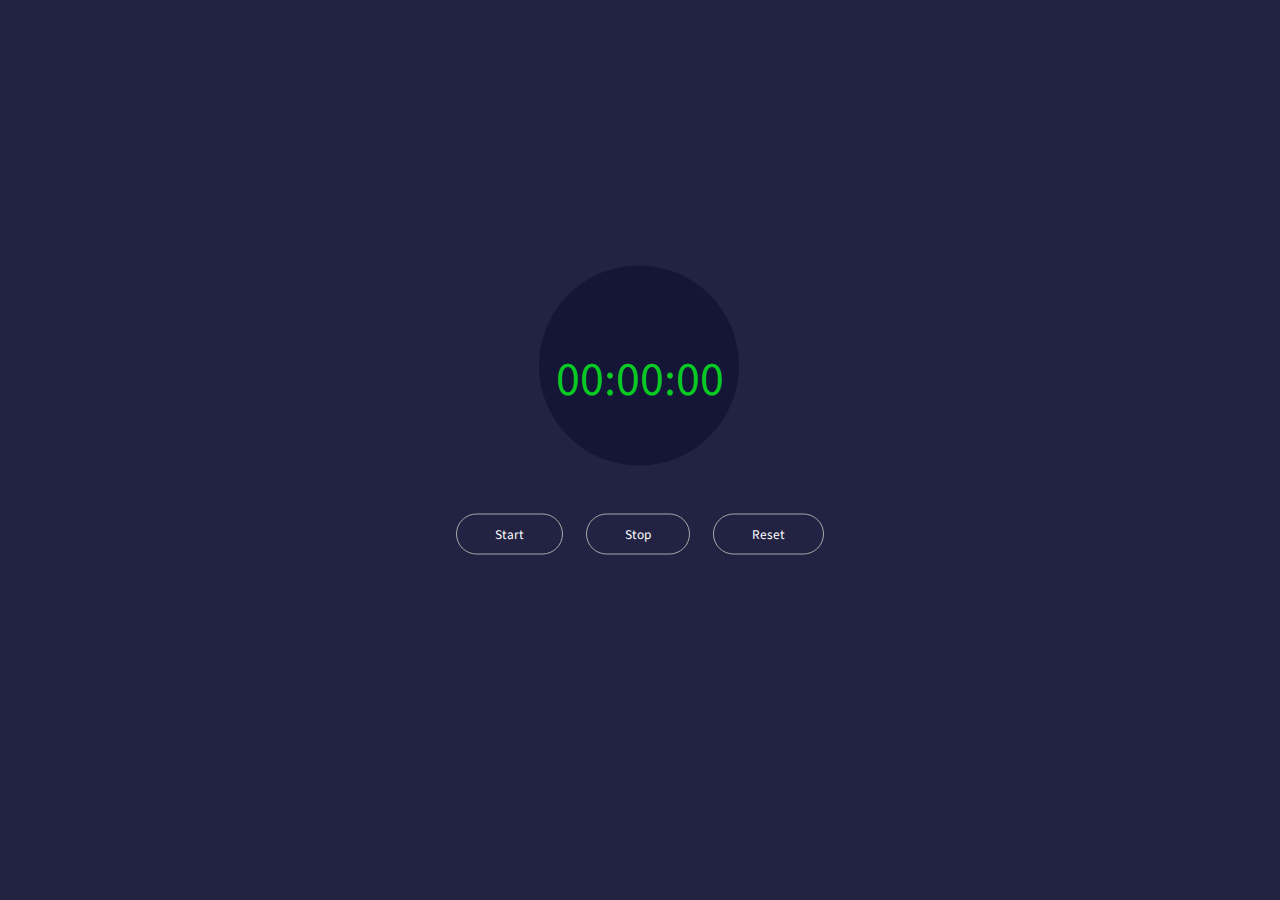
<file: PRODIGY_WD_02/Stopwatch/index.html>
<!DOCTYPE html>
<html lang="en">
<head>
    <meta charset="UTF-8">
    <meta name="viewport" content="width=device-width, initial-scale=1.0">
    <title>Stopwatch</title>
    <link rel="stylesheet" href="style.css">
</head>
<body>
    <div class="container">
        <div class="wrapper">
            <p>
                <span class="mins">00</span>:<span class="seconds">00</span>:<span class="tens">00</span>
            </p> <br>
            <button class="btn-start">Start</button>
            <button class="btn-stop">Stop</button>
            <button class="btn-reset">Reset</button>
            </div>
        </div>
    </div>
    <script src="script.js"></script>
</body>
</html>
</file>
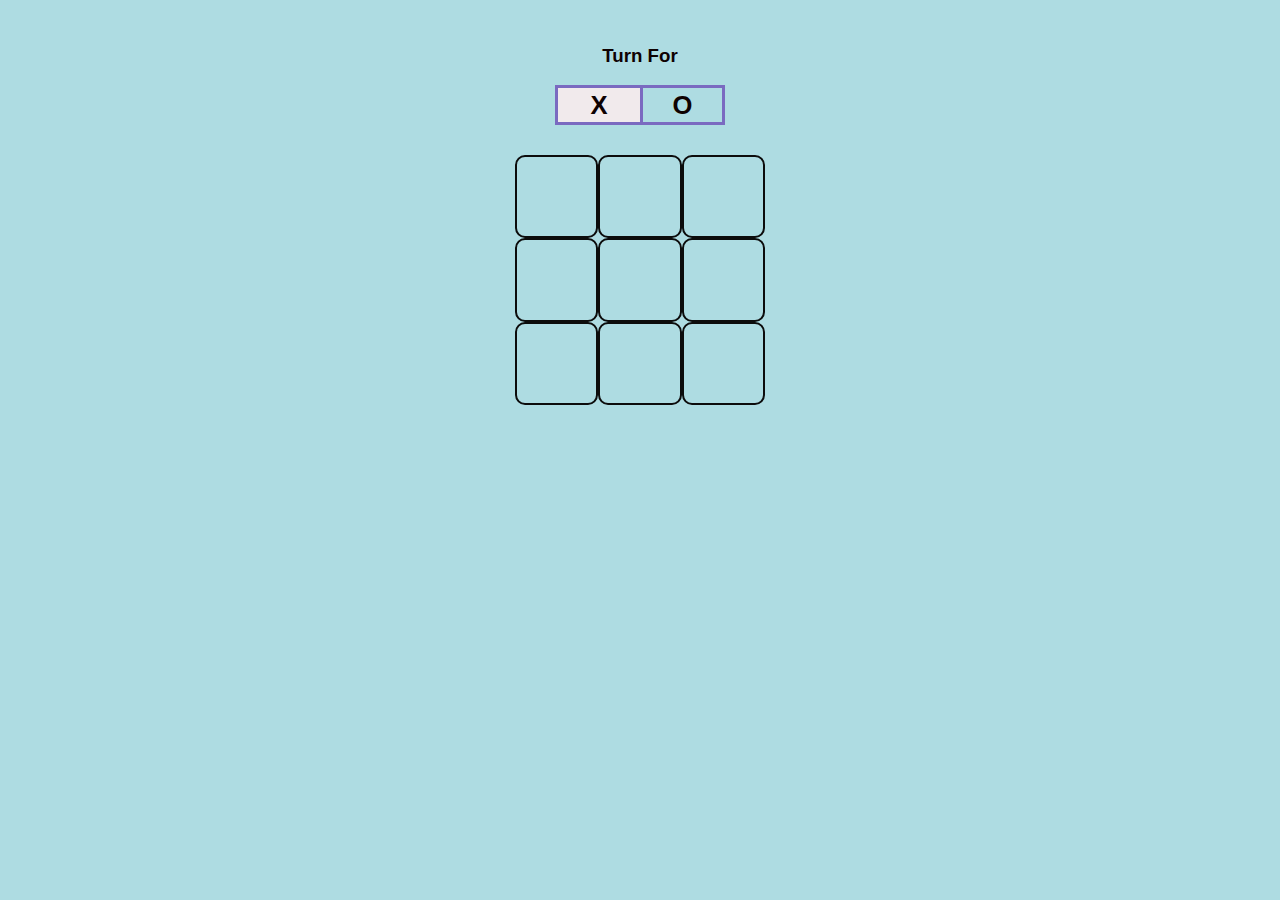
<file: PRODIGY_WD_03/Tic-Tac-Toe/index.html>
<!DOCTYPE html>
<html lang="en">
<head>
    <meta charset="UTF-8">
    <meta http-equiv="X-UA-Compatible" content="IE=edge">
    <meta name="viewport" content="width=device-width, initial-scale=1.0">
    <title>Tic-Tac-Toe</title>
    <link rel="stylesheet" href="style.css">
</head>
<body>
    <div class="turn-container">
        <h3>Turn For</h3>
        <div class="turn-box align">X</div>
        <div class="turn-box align">O</div>
        <div class="bg"></div>
    </div>
    <div class="main-grid">
        <div class="box align">0</div>
        <div class="box align">1</div>
        <div class="box align">2</div>
        <div class="box align">3</div>
        <div class="box align">4</div>
        <div class="box align">5</div>
        <div class="box align">6</div>
        <div class="box align">7</div>
        <div class="box align">8</div>
    </div>
    <h2 id="results"></h2>
    <button id="play-again">Play Again</button>
    <script src="script.js"></script>
</body>
</html>
</file>
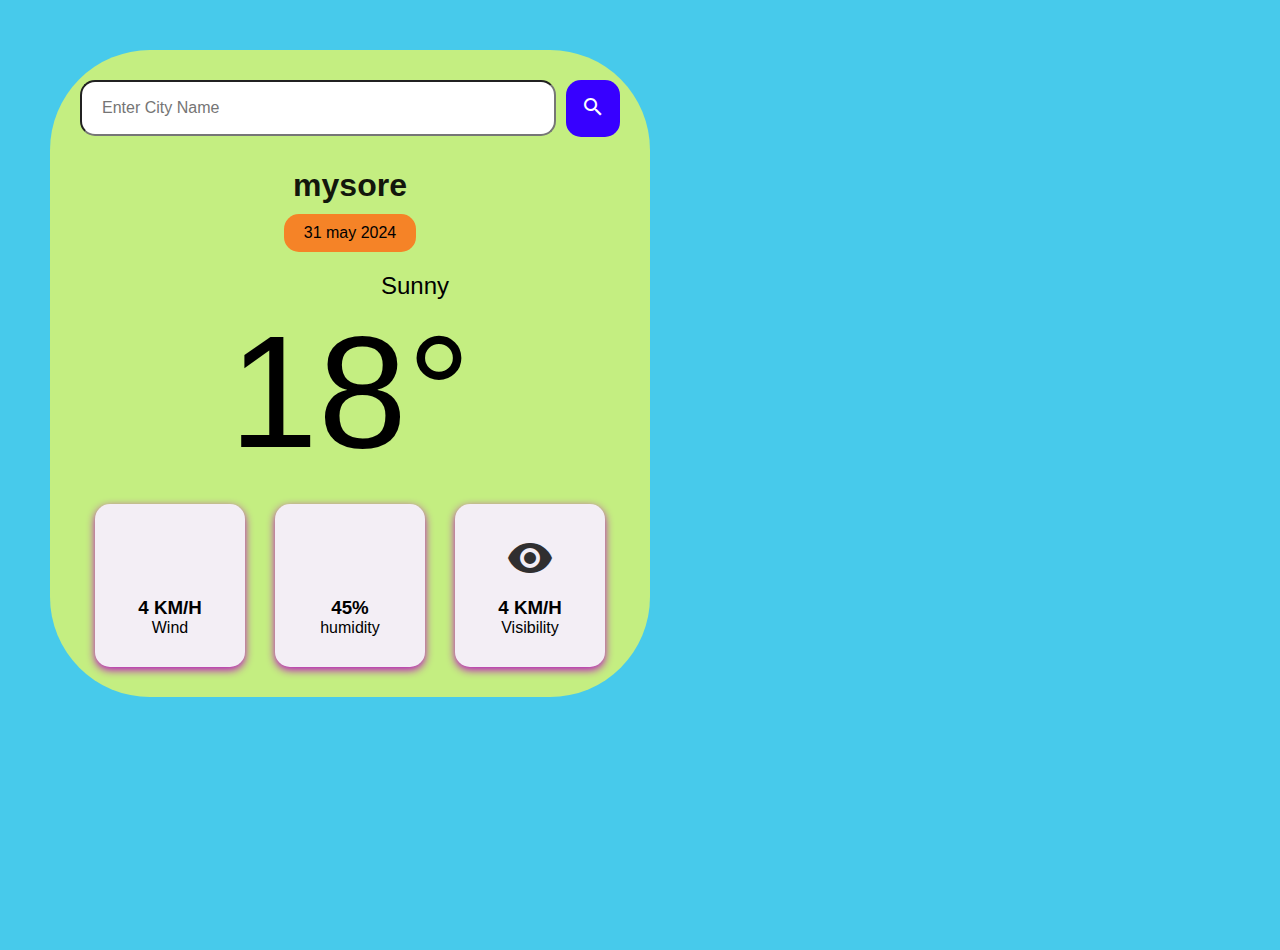
<file: PRODIGY_WD_05/Weather App/index.html>
<!DOCTYPE html>
<html lang="en">
    <head>
        <meta charset="UTF-8" />
        <meta name="viewport" content="width=device-width, initial-scale=1.0" />
        <link
            rel="stylesheet"
            href="https://fonts.googleapis.com/icon?family=Material+Icons"
        />
        <title>Weather App</title>
        <link rel="stylesheet" href="style.css" />
    </head>
    <body>
        <div class="weather-app">
            <form class="search-form" action="">
                <input
                    class="city-input"
                    type="text"
                    placeholder="Enter City Name"
                />
                <button class="search-btn" type="submit">
                    <i class="material-icons">search</i>
                </button>
            </form>
            <div class="city-date-section">
                <h2 class="city">mysore</h2>
                <p class="date">31 may 2024</p>
            </div>
            <div class="temperature-info">
                <div class="description">
                    <i class="material-icons">sunny</i>
                    <span class="description-text">Sunny</span>
                </div>
                <div class="temp">18°</div>
            </div>
            <div class="additional-info">
                <div class="wind-info">
                    <i class="material-icons">air</i>
                    <div>
                        <h3 class="wind-speed">4 KM/H</h3>
                        <p class="wind-label">Wind</p>
                    </div>
                </div>
                <div class="humidity-info">
                    <i class="material-icons">water_drop</i>
                    <div>
                        <h3 class="humidity">45%</h3>
                        <p class="humidity-label">humidity</p>
                    </div>
                </div>
                <div class="visibility-info">
                    <i class="material-icons">visibility</i>
                    <div>
                        <h3 class="visibility-distance">4 KM/H</h3>
                        <p class="visibility">Visibility</p>
                    </div>
                </div>
            </div>
        </div>

        <script src="script.js"></script>
    </body>
</html>
</file>
<file: PRODIGY_WD_02/Stopwatch/style.css>
@import url('https://fonts.googleapis.com/css2?family=Source+Sans+Pro:wght@400;600&display=swap');

* {
    margin: 0;
    padding: 0;
    font-family: 'Source Sans Pro', sans-serif;
}

.container {
    background-color: #222242;
    height: 100vh;
    width: 100%;
    text-align: center;
    position: fixed;
}

.wrapper {
    position: relative;
    top: 50%;
    left: 50%;
    transform: translate(-50%, -50%);
}

.wrapper p {
    position: relative;
    display: inline-block;
    color: #09ca23;
    z-index: 9999;
    font-size: 48px;
    margin-bottom: 100px; 
}

.wrapper p::before {
    content: '';
    position: absolute;
    width: 200px;
    height: 200px;
    background-color: #151538;
    z-index: -1;
    border-radius: 50%;
    left: -10%;
    top: -118%;
    animation-name: shine;
    animation-duration: 3s;
    animation-iteration-count: infinite;
}

button {
    background-color: #222242;
    padding: 10px 38px;
    border: 1px solid #A9A9A9;
    border-radius: 28px;
    color: #fff;
    transition: all .2s ease;
    outline: 0;
}

button:not(:last-child) {
    margin-right: 20px;
}

button:hover,
button:focus {
    border-color: #F6B400;
    color: #F6B400;
    box-shadow: 0px 4px 27px -12px #F6B400;
}
</file>
<file: PRODIGY_WD_03/Tic-Tac-Toe/style.css>
*{
    color: rgb(14, 1, 1);
    font-family: sans-serif;
    transition: 0.2s ease-in-out;
    user-select: none;
}

.align{
    display: flex;
    justify-content: center;
    align-items: center;
}

body{
    background-color: #aedce2;
    margin: 0;
    padding: 0;
    width: 100vw;
    text-align: center;
    padding-top: 5vh;
}

.turn-container{
    width: 170px;
    height: 80px;
    margin: auto;
    display: grid;
    grid-template-columns: 1fr 1fr;
    grid-template-rows: 1fr 1fr;
    position: relative;
}

.turn-container h3{
    margin: 0;
    grid-column-start: 1;
    grid-column-end: 3;
}

.turn-container .turn-box{
    border: 3px solid #7a6ac0;
    font-size: 1.6rem;
    font-weight: 700;
}

.turn-container .turn-box:nth-child(even){
    border-right: none;
}

.bg{
    position: absolute;
    bottom: 0;
    left: 0;
    width: 85px;
    height: 40px;
    background-color: #f1eaec;
    z-index: -1;
}

.main-grid{
    display: grid;
    grid-template-columns: repeat(3, 1fr);
    grid-template-rows: repeat(3, 1fr);
    height: 250px;
    width: 250px;
    margin: 30px auto;
}

.box{
    cursor: pointer;
    font-size: 2rem;
    font-weight: 700;
    border: 2px solid #0c0c0c;
    border-radius: 10px;
}

.box:hover{
    background-color: #e7f06f;
}

#play-again{
    background-color: #FF2E63;
    padding: 10px 25px;
    border: none;
    font-size: 1.2rem;
    border-radius: 5px;
    cursor: pointer;
    display: none;
}

#play-again:hover{
    padding: 10px 50px;
    background-color: #08D9D6;
    color: #000;
}
</file>
<file: PRODIGY_WD_05/Weather App/style.css>
* {
    margin: 0;
    padding: 0;
    box-sizing: border-box;
}

body {
    background-color: hsl(192, 80%, 60%);
    font-family: Arial, Helvetica, sans-serif;
    height: 100vh;
}

.weather-app {
    background-color: rgb(196, 238, 129);
    max-width: 600px;
    margin: 50px;
    padding: 30px;
    border-radius: 100px;
}

.search-form {
    display: flex;
    align-items: right;
}

input[type="text"] {
    flex: 1;
    padding: 20px;
    border: 2px solid rgb(19, 236, 240) 0px 3px 8px;
    border-radius: 15px;
    font-size: 1rem;
    height: 3.5rem;
}

.search-btn {
    background-color: rgb(55, 0, 255);
    border: none;
    padding: 15px;
    border-radius: 15px;
    cursor: pointer;
    color: rgb(255, 255, 255);
    margin-left: 10px;
    transition: backgroung-color 0.3s ease;
}

.search-btn:hover {
    background-color: #000303;
}

.city-date-section {
    margin-top: 30px;
    display: flex;
    align-items: center;
    justify-content: center;
    flex-direction: column;
    gap: 10px;
}

.city-date-section .city {
    font-size: 2rem;
    opacity: 0.9;
}

.city-date-section .date {
    background-color: #f58327;
    padding: 10px 20px;
    border-radius: 15px;
}

.temperature-info {
    margin-top: 20px;
    display: flex;
    align-items: center;
    justify-content: center;
    flex-direction: column;
}

.temperature-info .temp {
    font-size: 10rem;
}

.temperature-info .description {
    display: flex;
    align-items: center;
    justify-content: center;
    gap: 10px;
}

.temperature-info .description i {
    font-size: 1.5rem;
    opacity: 0.8;
}

.temperature-info .description span {
    font-size: 1.5rem;
}

.additional-info {
    margin-top: 20px;
    display: flex;
    justify-content: space-around;
}

.wind-info,
.humidity-info,
.visibility-info {
    background-color: #f3eef5;
    width: 150px;
    display: flex;
    align-items: center;
    justify-content: center;
    flex-direction: column;
    gap: 15px;
    border-radius: 15px;
    padding: 30px 20px;
    box-shadow: rgb(186, 13, 192) 0px 3px 8px;
}

.additional-info .material-icons {
    font-size: 3rem;
    opacity: 0.8;
}

.wind-info div,
.humidity-info div,
.visibility-info div {
    text-align: center;
}
</file>
